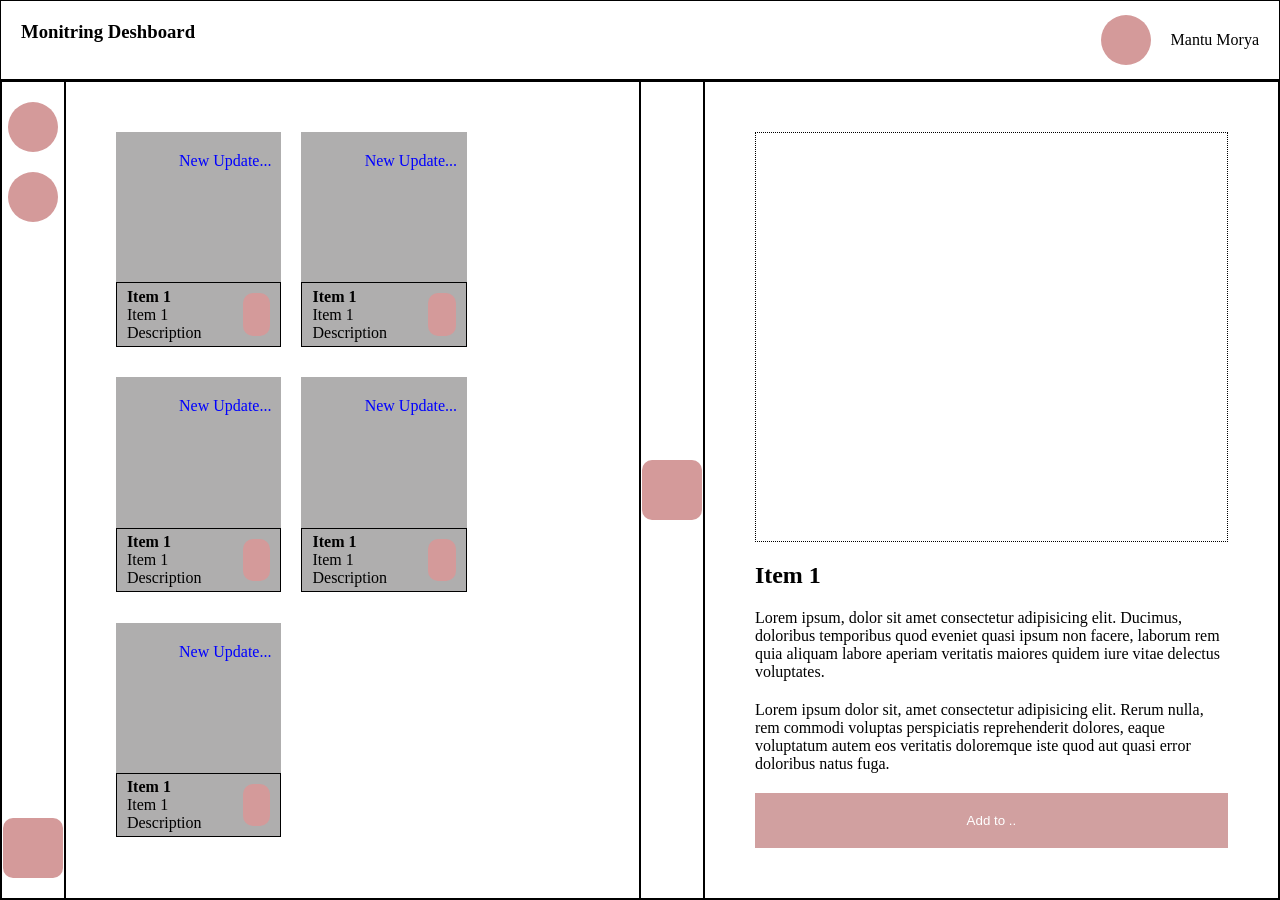
<file: Five/index.html>
<!doctype html>
<html lang="en">
  <head>
    <meta charset="UTF-8" />
    <meta name="viewport" content="width=device-width, initial-scale=1.0" />
    <title>Document</title>
    <link rel="stylesheet" href="index.css" />
  </head>
  <body>
    <div class="container">
      <div class="header">
        <h3>Monitring Deshboard</h3>
        <div class="header-right">
          <div class="header-profile"></div>
          <p>Mantu Morya</p>
        </div>
      </div>
      <div class="main">
        <div class="main-1">
          <div class="main-1-top">
            <div></div>
            <div></div>
          </div>
          <div class="main-1-bottom"></div>
        </div>
        <div class="main-2">
          <div class="card">
            <div class="card-top">
              <p>New Update...</p>
            </div>
            <div class="card-bottom">
              <div>
                <h4>Item 1</h4>
                <p>Item 1 Description</p>
              </div>
              <div class="card-box"></div>
            </div>
          </div>
          <div class="card">
            <div class="card-top">
              <p>New Update...</p>
            </div>
            <div class="card-bottom">
              <div>
                <h4>Item 1</h4>
                <p>Item 1 Description</p>
              </div>
              <div class="card-box"></div>
            </div>
          </div>
          <div class="card">
            <div class="card-top">
              <p>New Update...</p>
            </div>
            <div class="card-bottom">
              <div>
                <h4>Item 1</h4>
                <p>Item 1 Description</p>
              </div>
              <div class="card-box"></div>
            </div>
          </div>
          <div class="card">
            <div class="card-top">
              <p>New Update...</p>
            </div>
            <div class="card-bottom">
              <div>
                <h4>Item 1</h4>
                <p>Item 1 Description</p>
              </div>
              <div class="card-box"></div>
            </div>
          </div>
          <div class="card">
            <div class="card-top">
              <p>New Update...</p>
            </div>
            <div class="card-bottom">
              <div>
                <h4>Item 1</h4>
                <p>Item 1 Description</p>
              </div>
              <div class="card-box"></div>
            </div>
          </div>
        </div>
        <div class="main-3">
          <div class="main-3-box"></div>
        </div>
        <div class="main-4">
          <div class="main-4-img"></div>
          <h2>Item 1</h2>
          <p>
            Lorem ipsum, dolor sit amet consectetur adipisicing elit. Ducimus,
            doloribus temporibus quod eveniet quasi ipsum non facere, laborum
            rem quia aliquam labore aperiam veritatis maiores quidem iure vitae
            delectus voluptates.
          </p>
          <p>
            Lorem ipsum dolor sit, amet consectetur adipisicing elit. Rerum
            nulla, rem commodi voluptas perspiciatis reprehenderit dolores,
            eaque voluptatum autem eos veritatis doloremque iste quod aut quasi
            error doloribus natus fuga.
          </p>
          <button>Add to ..</button>
        </div>
      </div>
    </div>
  </body>
</html>
</file>
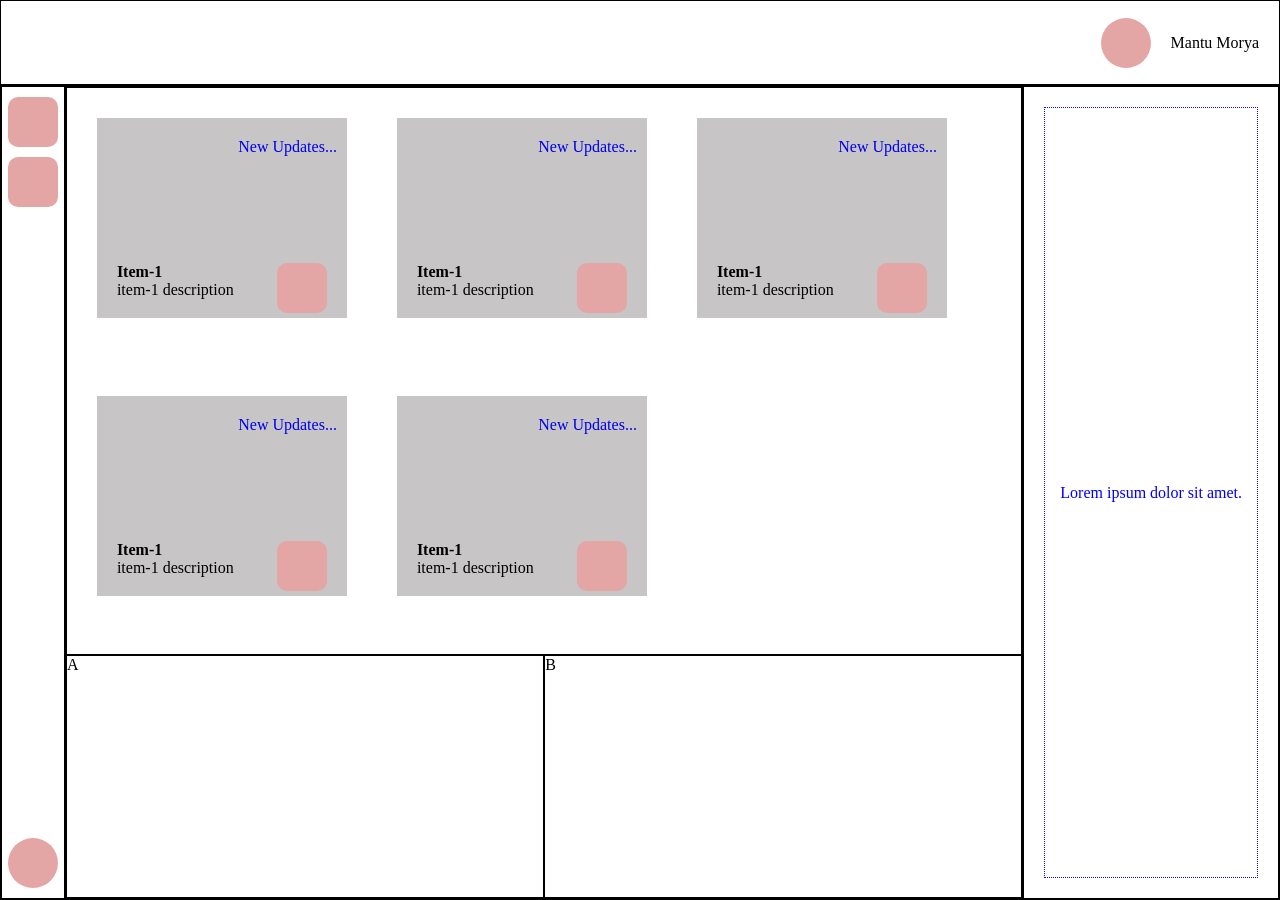
<file: Four/index.html>
<!doctype html>
<html lang="en">
  <head>
    <meta charset="UTF-8" />
    <meta name="viewport" content="width=device-width, initial-scale=1.0" />
    <title>Document</title>
    <link rel="stylesheet" href="index.css" />
  </head>
  <body>
    <div class="container">
      <div class="header">
        <div class="header-profile"></div>
        <div>Mantu Morya</div>
      </div>
      <div class="main">
        <div class="sidebar-left">
          <div class="leftsidebar-top">
            <div class="leftsidebar-top-1"></div>
            <div class="leftsidebar-top-2"></div>
          </div>
          <div class="leftsidebar-bottom"></div>
        </div>
        <div class="mid">
          <div class="mid-top">
            <div class="card">
              <div class="card-top">
                <a href="#">New Updates...</a>
              </div>
              <div class="card-bottom">
                <div>
                  <h4>Item-1</h4>
                  <p>item-1 description</p>
                </div>
                <div class="card-box"></div>
              </div>
            </div>
            <div class="card">
              <div class="card-top">
                <a href="#">New Updates...</a>
              </div>
              <div class="card-bottom">
                <div>
                  <h4>Item-1</h4>
                  <p>item-1 description</p>
                </div>
                <div class="card-box"></div>
              </div>
            </div>
            <div class="card">
              <div class="card-top">
                <a href="#">New Updates...</a>
              </div>
              <div class="card-bottom">
                <div>
                  <h4>Item-1</h4>
                  <p>item-1 description</p>
                </div>
                <div class="card-box"></div>
              </div>
            </div>
            <div class="card">
              <div class="card-top">
                <a href="#">New Updates...</a>
              </div>
              <div class="card-bottom">
                <div>
                  <h4>Item-1</h4>
                  <p>item-1 description</p>
                </div>
                <div class="card-box"></div>
              </div>
            </div>
            <div class="card">
              <div class="card-top">
                <a href="#">New Updates...</a>
              </div>
              <div class="card-bottom">
                <div>
                  <h4>Item-1</h4>
                  <p>item-1 description</p>
                </div>
                <div class="card-box"></div>
              </div>
            </div>
          </div>
          <div class="mid-bottom">
            <div>A</div>
            <div>B</div>
          </div>
        </div>
        <div class="sidebar-right">
          <div>Lorem ipsum dolor sit amet.</div>
        </div>
      </div>
    </div>
  </body>
</html>
</file>
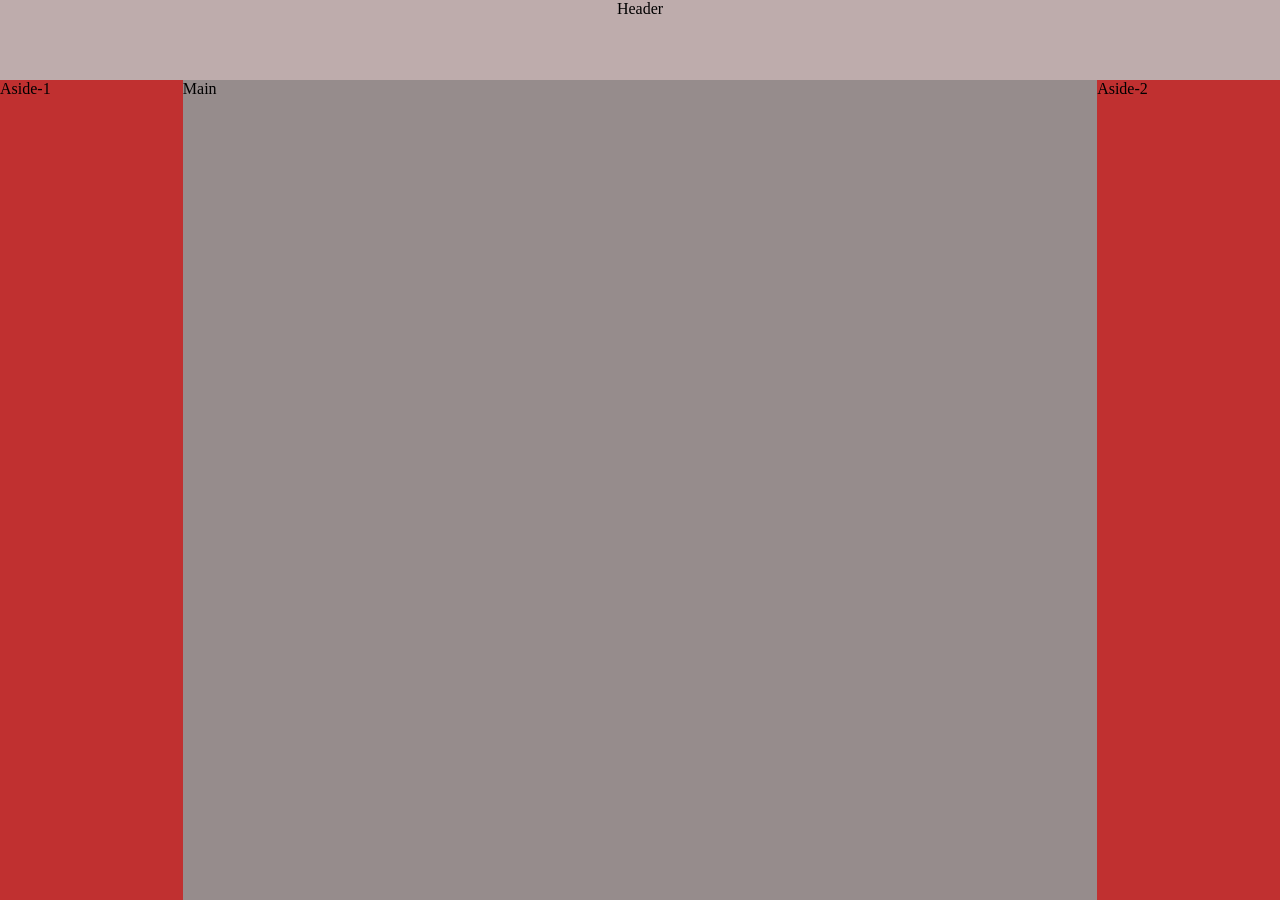
<file: One/index.html>
<!doctype html>
<html lang="en">
  <head>
    <meta charset="UTF-8" />
    <meta name="viewport" content="width=device-width, initial-scale=1.0" />
    <title>Document</title>
    <link rel="stylesheet" href="./index.css" />
  </head>
  <body>
    <header class="header">Header</header>
    <div class="container">
      <aside class="aside-1">Aside-1</aside>
      <main class="main">
        <div class="main-content">Main</div>
      </main>
      <aside class="aside-1">Aside-2</aside>
    </div>
  </body>
</html>
</file>
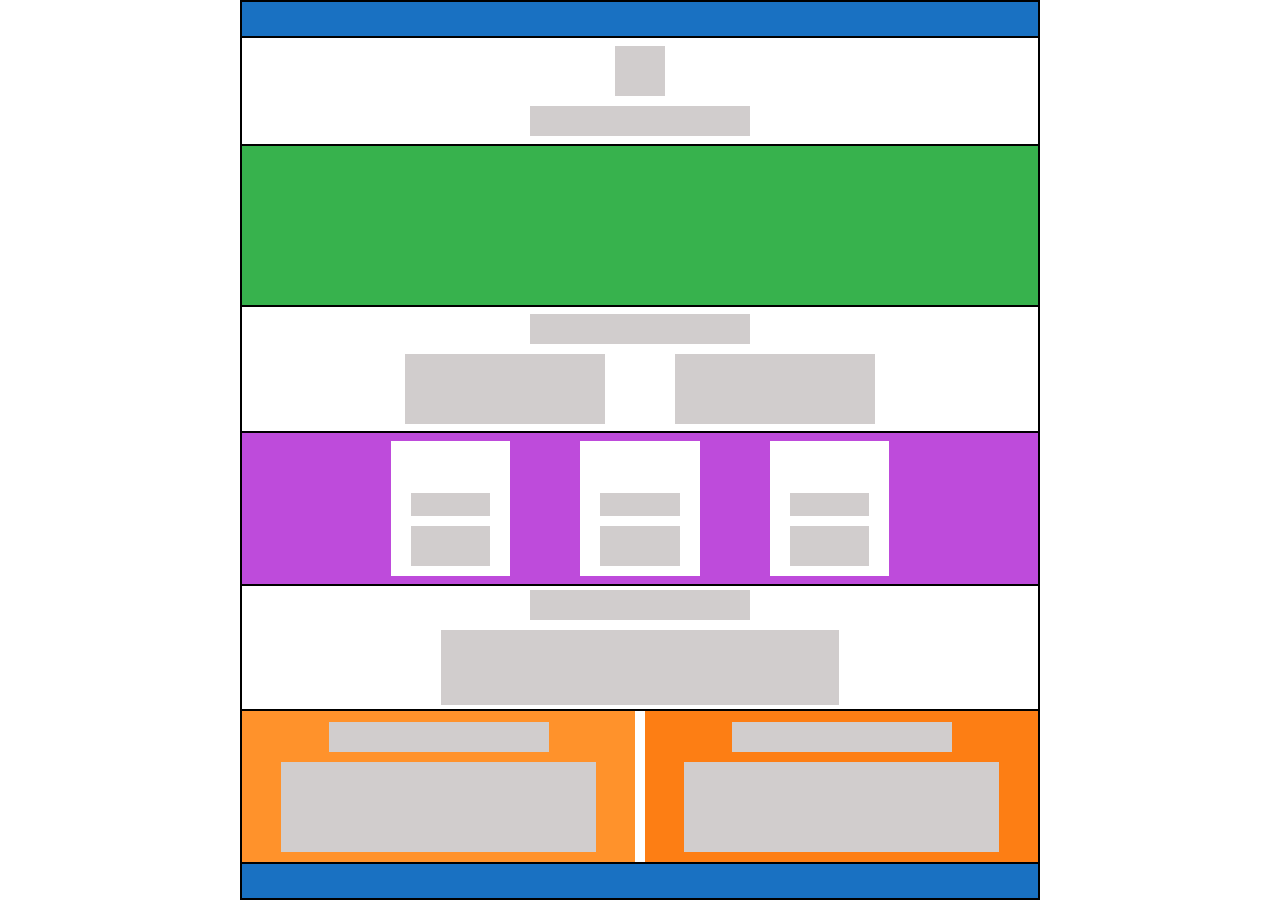
<file: Six/index.html>
<!doctype html>
<html lang="en">
  <head>
    <meta charset="UTF-8" />
    <meta name="viewport" content="width=device-width, initial-scale=1.0" />
    <title>Document</title>
    <link rel="stylesheet" href="index.css" />
  </head>
  <body>
    <div class="container">
      <div class="one"></div>
      <div class="two">
        <div class="two-top"></div>
        <div class="two-bottom"></div>
      </div>
      <div class="three"></div>
      <div class="four">
        <div class="four-top"></div>
        <div class="four-bottom">
          <div></div>
          <div></div>
        </div>
      </div>
      <div class="five">
        <div class="card">
          <div class="card-top"></div>
          <div class="card-bottom"></div>
        </div>
        <div class="card">
          <div class="card-top"></div>
          <div class="card-bottom"></div>
        </div>
        <div class="card">
          <div class="card-top"></div>
          <div class="card-bottom"></div>
        </div>
      </div>
      <div class="six">
        <div class="five-top"></div>
        <div class="five-bottom"></div>
      </div>
      <div class="seven">
        <div class="seven-left">
          <div class="seven-top"></div>
          <div class="seven-bottom"></div>
        </div>
        <div class="seven-right">
          <div class="seven-top"></div>
          <div class="seven-bottom"></div>
        </div>
      </div>
      <div class="eight"></div>
    </div>
  </body>
</html>
</file>
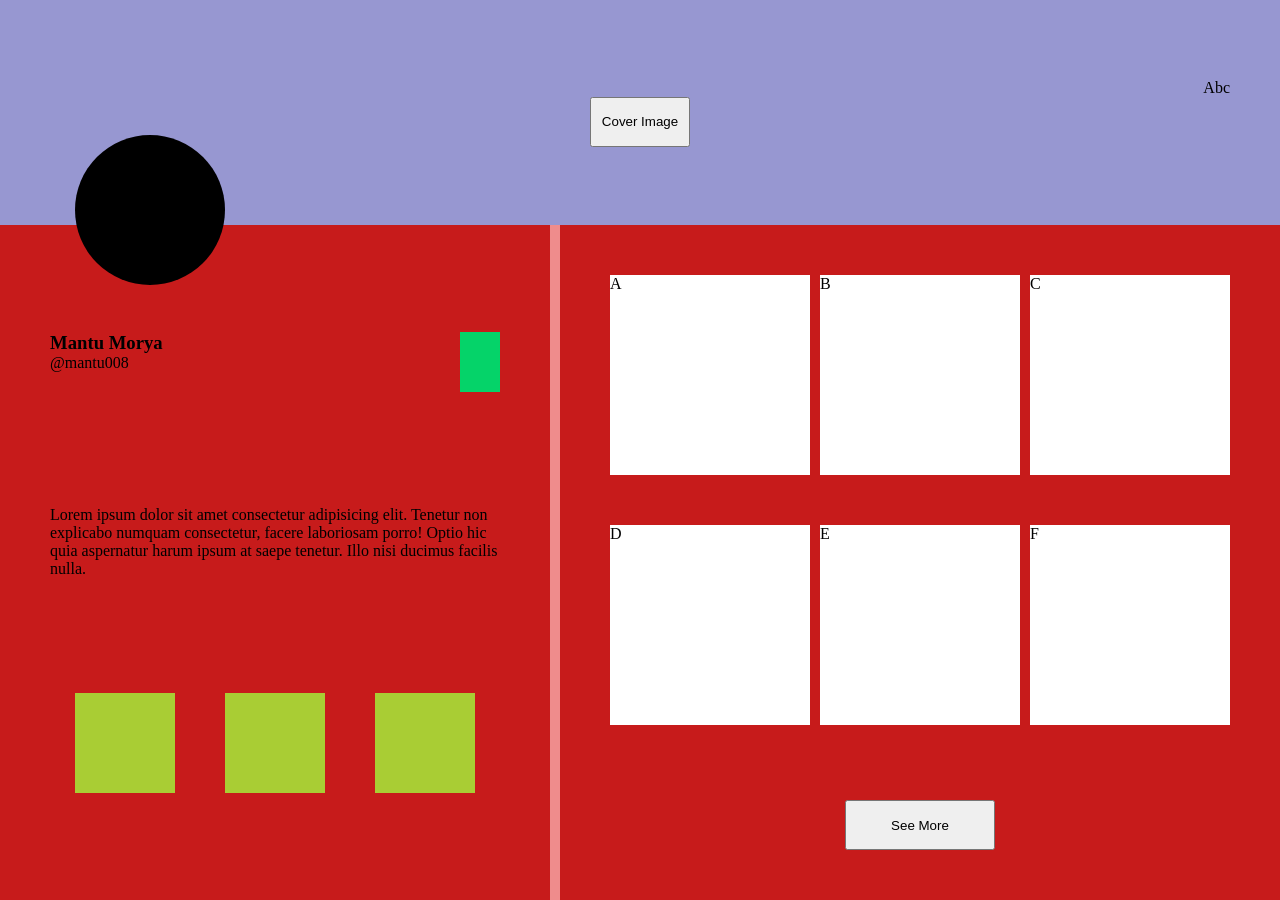
<file: Three/index.html>
<!doctype html>
<html lang="en">
  <head>
    <meta charset="UTF-8" />
    <meta name="viewport" content="width=device-width, initial-scale=1.0" />
    <title>Document</title>
    <style>
      * {
        margin: 0;
        padding: 0;
        box-sizing: border-box;
      }

      body,
      html {
        height: 100%;
        width: 100%;
      }

      .container {
        height: 100vh;
        display: flex;
        flex-direction: column;
        position: relative;
      }

      .cont-child-top {
        background: #9797d1;
        flex: 1;
        display: flex;
        flex-direction: column;
        align-items: center;
        justify-content: center;
      }

      .cont-child-top p {
        align-self: flex-end;
        padding-right: 50px;
      }

      .cont-child-top button {
        height: 50px;
        width: 100px;
      }

      .cont-child-bottom {
        background: #ef8c8c;
        flex: 3;
        display: flex;
        justify-content: space-between;
        gap: 10px;
      }

      .cont-child-bottom > div {
        width: 100%;
        background: #c71b1b;
      }

      .cont-child-profile {
        background: #000;
        height: 150px;
        width: 150px;
        position: absolute;
        border-radius: 50%;
        transform: translate(50%, 90%);
      }

      .left-cont {
        padding: 50px;
        display: flex;
        flex-direction: column;
        justify-content: space-around;
        align-items: start;
      }

      .profile-box {
        width: 100%;
        display: flex;
        gap: 50px;
        align-items: center;
        justify-content: center;
      }

      .profile-box-child {
        height: 100px;
        width: 100px;
        background: #a9cd34;
      }

      .profile-neme {
        width: 100%;
        display: flex;
        justify-content: space-between;
      }

      .profile-neme-right {
        height: 60px;
        width: 40px;
        background: #05d369;
      }

      .right-cont {
        display: flex;
        flex-direction: column;
        gap: 20px;
        justify-content: space-between;
        padding: 50px;
        align-items: center;
      }

      .grid {
        display: grid;
        grid-template-columns: repeat(3, 1fr);
        grid-template-rows: repeat(2, 1fr);
        row-gap: 50px;
        column-gap: 10px;
      }

      .grid > div {
        height: 200px;
        width: 200px;
        background: #ffffff;
      }

      .right-cont button {
        height: 50px;
        width: 150px;
      }
    </style>
  </head>
  <body>
    <div class="container">
      <div class="cont-child-top">
        <p>Abc</p>
        <button>Cover Image</button>
      </div>
      <div class="cont-child-bottom">
        <div class="left-cont">
          <div class="profile-neme">
            <div class="profile-neme-left">
              <h3>Mantu Morya</h3>
              <p>@mantu008</p>
            </div>
            <div class="profile-neme-right"></div>
          </div>
          <p class="profile-about">
            Lorem ipsum dolor sit amet consectetur adipisicing elit. Tenetur non
            explicabo numquam consectetur, facere laboriosam porro! Optio hic
            quia aspernatur harum ipsum at saepe tenetur. Illo nisi ducimus
            facilis nulla.
          </p>

          <div class="profile-box">
            <div class="profile-box-child"></div>
            <div class="profile-box-child"></div>
            <div class="profile-box-child"></div>
          </div>
        </div>
        <div class="right-cont">
          <div class="grid">
            <div>A</div>
            <div>B</div>
            <div>C</div>
            <div>D</div>
            <div>E</div>
            <div>F</div>
          </div>
          <button>See More</button>
        </div>
      </div>
      <div class="cont-child-profile"></div>
    </div>
  </body>
</html>
</file>
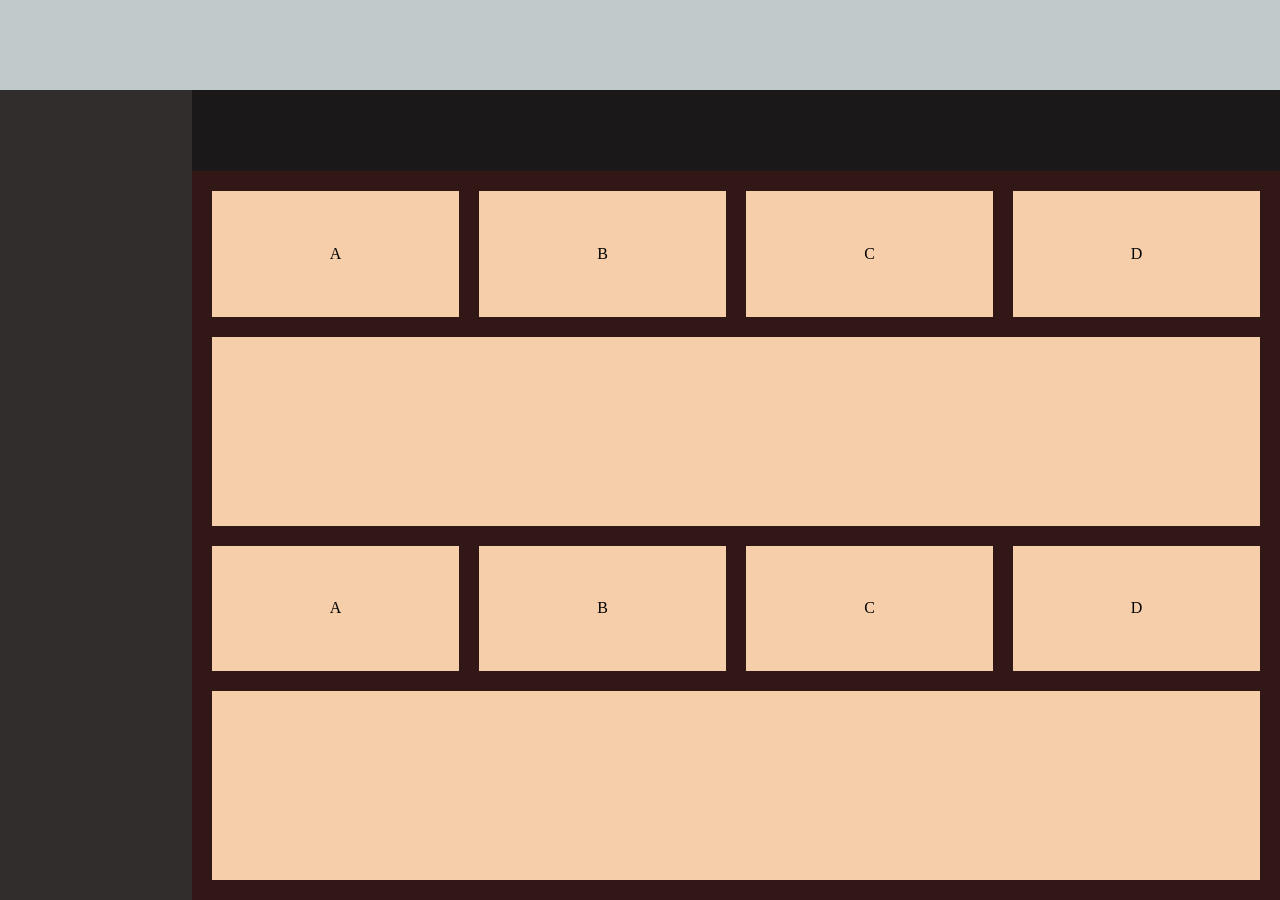
<file: Two copy/index.html>
<!doctype html>
<html lang="en">
  <head>
    <meta charset="UTF-8" />
    <meta name="viewport" content="width=device-width, initial-scale=1.0" />
    <title>Document</title>
    <link rel="stylesheet" href="index.css" />
  </head>
  <body>
    <div class="container">
      <header class="nav"></header>
      <main class="main">
        <aside class="aside"></aside>
        <div class="main-cont">
          <div class="main-cont-nav"></div>
          <div class="main-cont-main">
            <div class="top-main-card">
              <div class="card">A</div>
              <div class="card">B</div>
              <div class="card">C</div>
              <div class="card">D</div>
            </div>
            <div class="traffic"></div>
            <div class="top-main-card">
              <div class="card">A</div>
              <div class="card">B</div>
              <div class="card">C</div>
              <div class="card">D</div>
            </div>
            <div class="traffic"></div>
          </div>
        </div>
      </main>
    </div>
  </body>
</html>
</file>
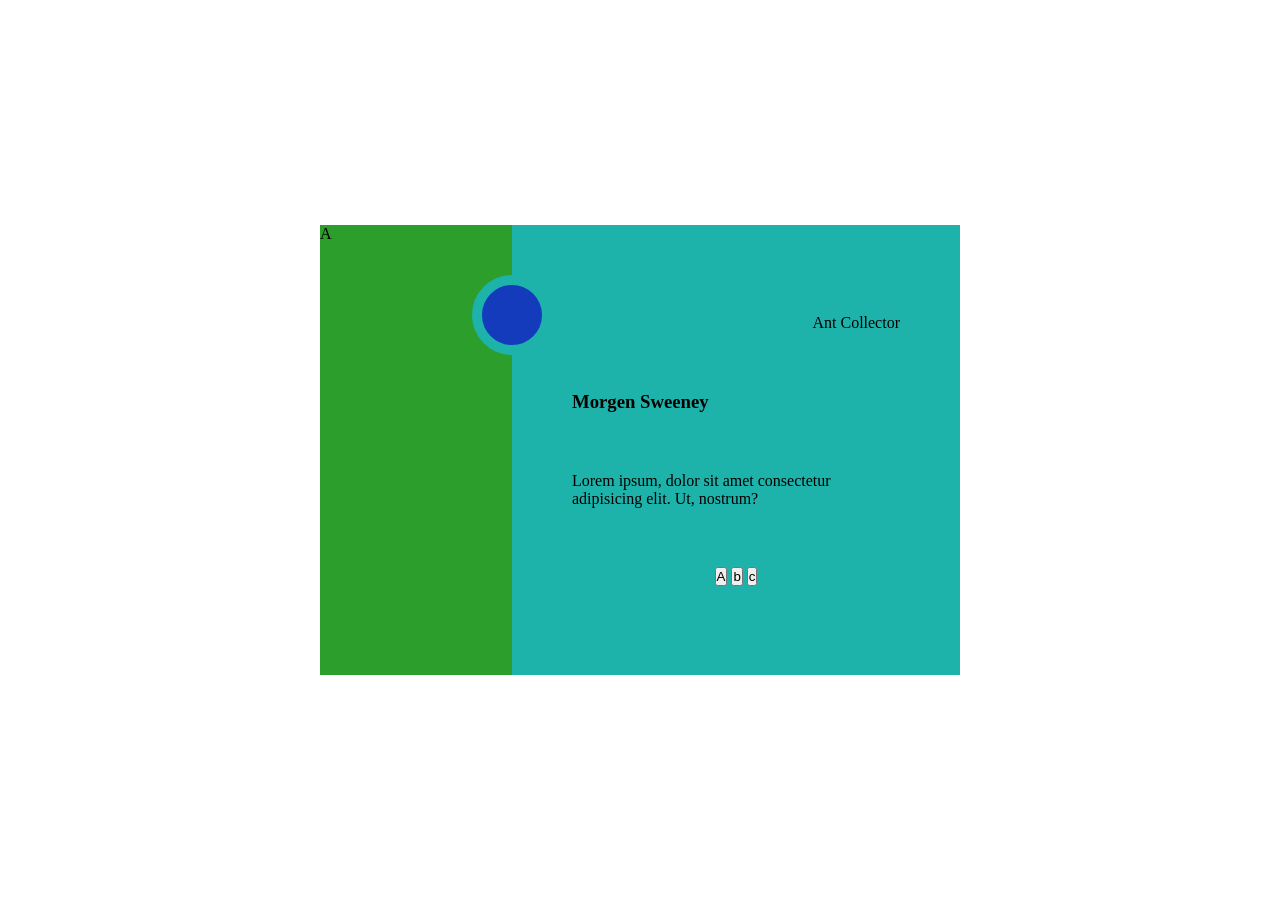
<file: Two/index.html>
<!doctype html>
<html lang="en">
  <head>
    <meta charset="UTF-8" />
    <meta name="viewport" content="width=device-width, initial-scale=1.0" />
    <title>Document</title>
    <link rel="stylesheet" href="./index.css" />
  </head>
  <body>
    <div class="container">
      <div class="left-card">A</div>
      <div class="right-card">
        <p class="first-para">Ant Collector</p>
        <h3 class="head-right">Morgen Sweeney</h3>
        <p>
          Lorem ipsum, dolor sit amet consectetur adipisicing elit. Ut, nostrum?
        </p>
        <div>
          <button>A</button>
          <button>b</button>
          <button>c</button>
        </div>
      </div>
      <div class="round-circle"></div>
    </div>
  </body>
</html>
</file>
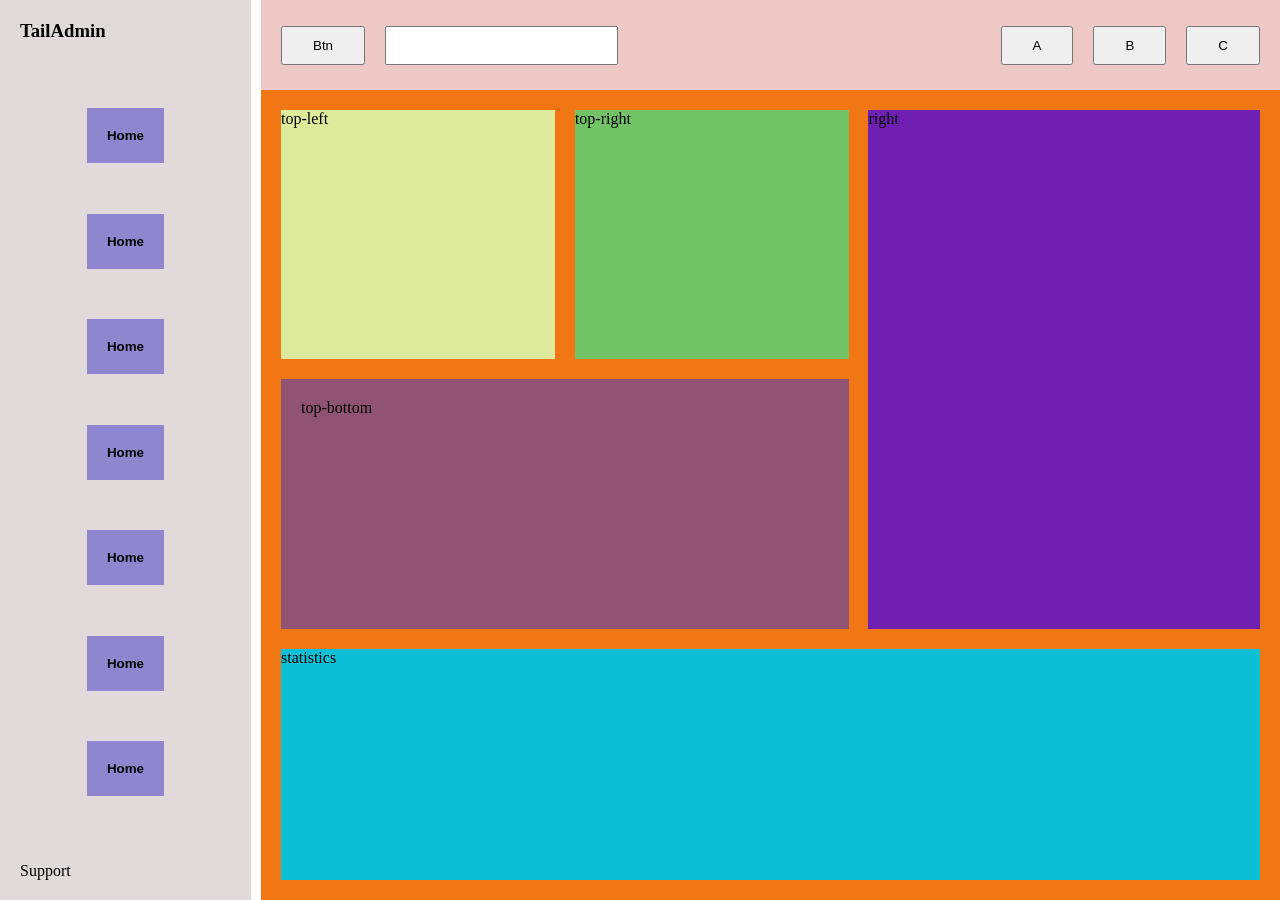
<file: weekend-1/One/index.html>
<!doctype html>
<html lang="en">
  <head>
    <meta charset="UTF-8" />
    <meta name="viewport" content="width=device-width, initial-scale=1.0" />
    <title>Document</title>
    <link rel="stylesheet" href="./CSS/index.css" />
    <link rel="stylesheet" href="./CSS/responsive.css" />
  </head>
  <body>
    <div class="container">
      <aside class="left-sidebar">
        <h3>TailAdmin</h3>
        <div class="mid-aside-btn">
          <button class="aside-mid-btn">Home</button>
          <button class="aside-mid-btn">Home</button>
          <button class="aside-mid-btn">Home</button>
          <button class="aside-mid-btn">Home</button>
          <button class="aside-mid-btn">Home</button>
          <button class="aside-mid-btn">Home</button>
          <button class="aside-mid-btn">Home</button>
        </div>
        <p class="left-sidebar-support">Support</p>
        <p class="left-sidebar-hemburger">
          <svg
            xmlns="http://www.w3.org/2000/svg"
            width="32"
            height="32"
            fill="#000000"
            viewBox="0 0 256 256"
          >
            <path
              d="M224,128a8,8,0,0,1-8,8H40a8,8,0,0,1,0-16H216A8,8,0,0,1,224,128ZM40,72H216a8,8,0,0,0,0-16H40a8,8,0,0,0,0,16ZM216,184H40a8,8,0,0,0,0,16H216a8,8,0,0,0,0-16Z"
            ></path>
          </svg>
        </p>
      </aside>
      <main class="main">
        <div class="main-top">
          <div class="nav-left">
            <button class="nav-left-btn">Btn</button>
            <input class="nav-left-serch" type="search" />
          </div>

          <div class="nav-right">
            <button>A</button>
            <button>B</button>
            <button>C</button>
          </div>
          <p class="left-sidebar-hemburger">
            <svg
              xmlns="http://www.w3.org/2000/svg"
              width="32"
              height="32"
              fill="#000000"
              viewBox="0 0 256 256"
            >
              <path
                d="M224,128a8,8,0,0,1-8,8H40a8,8,0,0,1,0-16H216A8,8,0,0,1,224,128ZM40,72H216a8,8,0,0,0,0-16H40a8,8,0,0,0,0,16ZM216,184H40a8,8,0,0,0,0,16H216a8,8,0,0,0,0-16Z"
              ></path>
            </svg>
          </p>
        </div>
        <div class="main-botton">
          <div class="main-bottom-top">
            <div class="card-left">
              <div class="card-left-top">
                <div class="card-left-top-left">top-left</div>
                <div class="card-left-top-right">top-right</div>
              </div>
              <div class="card-left-bottom">top-bottom</div>
            </div>
            <div class="card-right">right</div>
          </div>
          <div class="main-bottom-statistics">
            <div class="main-bottom-statistics-card">statistics</div>
          </div>
        </div>
      </main>
    </div>
  </body>
</html>
</file>
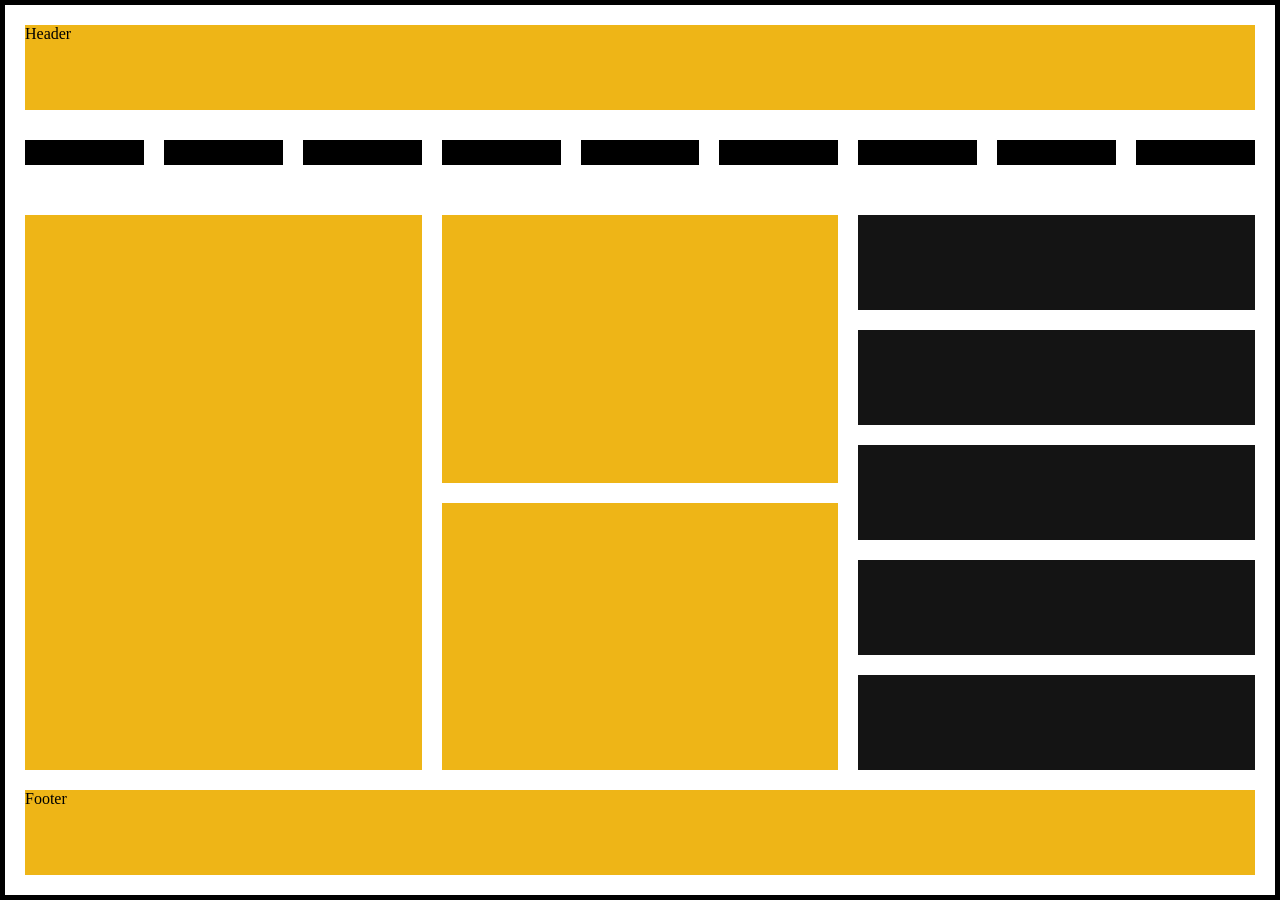
<file: weekend-1/Three/index.html>
<!doctype html>
<html lang="en">
  <head>
    <meta charset="UTF-8" />
    <meta name="viewport" content="width=device-width, initial-scale=1.0" />
    <title>Document</title>
    <link rel="stylesheet" href="./CSS/index.css" />
    <link rel="stylesheet" href="./CSS/responsive.css" />
  </head>
  <body>
    <div class="container">
      <header class="header-main">
        <div class="header">Header</div>
        <nav class="nav">
          <div class="nav-btn"></div>
          <div class="nav-btn"></div>
          <div class="nav-btn"></div>
          <div class="nav-btn"></div>
          <div class="nav-btn"></div>
          <div class="nav-btn"></div>
          <div class="nav-btn"></div>
          <div class="nav-btn"></div>
          <div class="nav-btn"></div>
        </nav>
      </header>
      <main class="main">
        <div class="main-first"></div>
        <div class="main-second">
          <div></div>
          <div></div>
        </div>
        <div class="main-third">
          <div></div>
          <div></div>
          <div></div>
          <div></div>
          <div></div>
        </div>
      </main>
      <footer class="footer">Footer</footer>
    </div>
  </body>
</html>
</file>
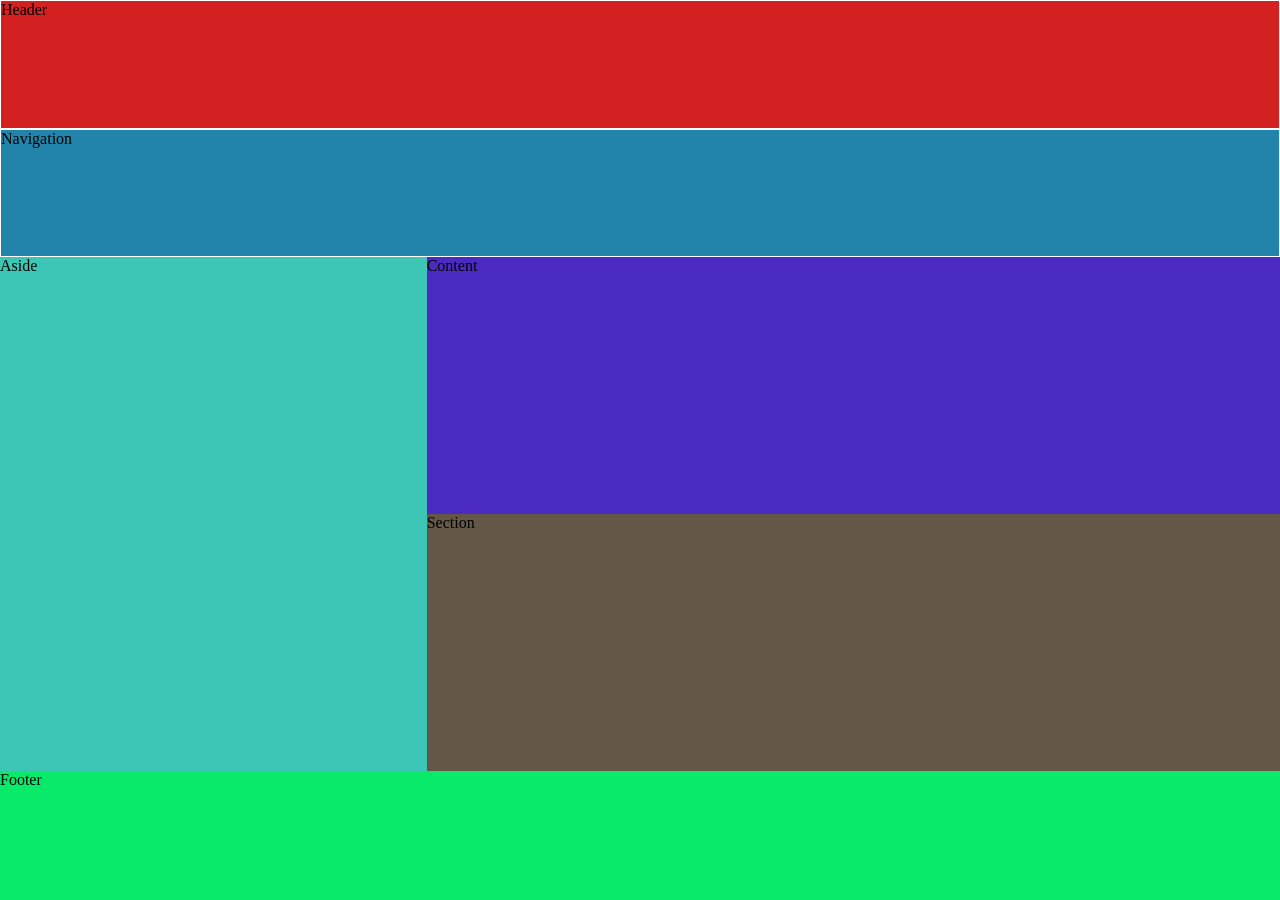
<file: Three/one.html>
<!doctype html>
<html lang="en">
  <head>
    <meta charset="UTF-8" />
    <meta name="viewport" content="width=device-width, initial-scale=1.0" />
    <title>Document</title>
    <style>
      * {
        margin: 0;
        padding: 0;
        box-sizing: border-box;
      }

      body,
      html {
        height: 100%;
        width: 100%;
      }

      .container {
        height: 100vh;
        display: grid;
        grid-template-columns: repeat(3, 1fr);
        grid-template-rows: repeat(7, 1fr);
      }

      .header,
      .nav {
        grid-column: 1/-1;
        background: #d32020;
        border: 1px solid #fff;
      }

      .nav {
        background: #2384ab;
      }

      .aside {
        grid-row: 3/7;
        grid-column: 1/2;
        background: #3dc5b5;
        overflow-y: auto;
      }

      .cont {
        grid-row: 3/5;
        grid-column: 2/-1;
        background: #4b2ac2;
      }

      .sec {
        grid-row: 5/7;
        grid-column: 2/-1;
        background: #645747;
      }

      .foot {
        grid-column: 1/-1;
        background: #09ea6b;
      }

      .aside-text {
        height: 120%;
      }

      @media (max-width: 678px) {
        .container {
          display: flex;
          flex-direction: column;
        }

        .container div {
          height: 100vh;
        }
      }
    </style>
  </head>
  <body>
    <div class="container">
      <div class="header">Header</div>
      <div class="nav">Navigation</div>
      <div class="aside">
        <div class="aside-text">Aside</div>
      </div>
      <div class="cont">Content</div>
      <div class="sec">Section</div>
      <div class="foot">Footer</div>
    </div>
  </body>
</html>
</file>
<file: Five/index.css>
* {
  margin: 0;
  padding: 0;
  box-sizing: border-box;
}

body,
html {
  height: 100%;
  width: 100%;
}

.container {
  height: 100vh;
  display: flex;
  flex-direction: column;
}

.header {
  height: 80px;
  padding: 20px;
  display: flex;
  justify-content: space-between;
  border: 1px solid #000;
}

.main {
  height: calc(100vh - 80px);
  display: flex;
  border: 1px solid #000;
}

.main-1 {
  width: 5%;
  padding: 20px;
  display: flex;
  flex-direction: column;
  justify-content: space-between;
  align-items: center;
  border: 1px solid #000;
}

.main-2 {
  width: 45%;
  padding: 50px;
  display: flex;
  flex-wrap: wrap;
  overflow: auto;
  gap: 20px;
  border: 1px solid #000;
}

.main-3 {
  width: 5%;
  display: flex;
  justify-content: center;
  align-items: center;
  border: 1px solid #000;
}

.main-4 {
  width: 45%;
  padding: 50px;
  display: flex;
  flex-direction: column;
  gap: 20px;
  border: 1px solid #000;
}

.card {
  height: 30%;
  width: 35%;
  display: flex;
  flex-direction: column;
  background: #afaeae;
}

.card-top {
  height: 70%;
  width: 100%;
}

.card-bottom {
  height: 30%;
  padding: 10px;
  display: flex;
  justify-content: space-between;
  align-items: center;
  border: 1px solid #000;
}

.card-box {
  height: 100%;
  width: 20%;
  background: #d49a9a;
  border-radius: 10px;
}

.card-top p {
  margin: 20px 10px;
  text-align: end;
  color: blue;
}

.main-4-img {
  height: 60%;
  width: 100%;
  border: 1px dotted #000;
}

.main-4 button {
  padding: 20px;
  background: #d1a0a0;
  border: none;
  color: white;
}

.main-3-box,
.main-1-bottom {
  height: 60px;
  width: 60px;
  background: #d49a9a;
  border-radius: 10px;
}

.header-right {
  display: flex;
  justify-content: space-between;
  align-items: center;
  gap: 20px;
}

.header-profile,
.main-1-top div {
  height: 50px;
  width: 50px;
  background: #d49a9a;
  border-radius: 50%;
}

.main-1-top {
  display: flex;
  flex-direction: column;
  gap: 20px;
}
</file>
<file: Four/index.css>
* {
  margin: 0;
  padding: 0;
  box-sizing: border-box;
}

body,
html {
  height: 100%;
  width: 100%;
}

.container {
  height: 100vh;
  display: flex;
  flex-direction: column;
}

.header {
  height: 85px;
  padding: 20px;
  display: flex;
  align-items: center;
  justify-content: end;
  gap: 20px;
  border: 1px solid #000;
}

.main {
  height: calc(100vh - 85px);
  display: flex;
  border: 1px solid #000;
}

.sidebar-left {
  width: 5%;
  padding: 10px;
  display: flex;
  flex-direction: column;
  justify-content: space-between;
  align-items: center;
  border: 1px solid #000;
}

.mid {
  width: 75%;
  display: flex;
  flex-direction: column;
  border: 1px solid #000;
}

.sidebar-right {
  width: 20%;
  border: 1px solid #000;
}

.mid-top {
  height: 70%;
  display: flex;
  flex-wrap: wrap;
  gap: 50px;
  padding: 30px;
  overflow: auto;
  border: 1px solid #000;
}

.mid-top > div {
  height: 200px;
  width: 250px;
  background: #c2bfc1e7;
}

.mid-bottom {
  height: 30%;
  display: flex;
}

.mid-bottom > div {
  width: 100%;
  border: 1px solid #000;
}

.sidebar-right {
  padding: 20px;
}

.sidebar-right > div {
  height: 100%;
  width: 100%;
  display: flex;
  justify-content: center;
  align-items: center;
  border: 1px dotted #0f0cbd;
  color: blue;
}

.header-profile,
.leftsidebar-bottom {
  height: 50px;
  width: 50px;
  background: #e4a5a5;
  border-radius: 50%;
}

.leftsidebar-top {
  display: flex;
  flex-direction: column;
  gap: 10px;
}

.leftsidebar-top-1,
.leftsidebar-top-2,
.card-box {
  height: 50px;
  width: 50px;
  background: #e4a5a5;
  border-radius: 10px;
}

.card {
  display: flex;
  flex-direction: column;
}

.card-top {
  height: 70%;
  width: 100%;
}

.card-bottom {
  width: 100%;
  height: 30%;
  padding: 5px 20px;
  display: flex;
  justify-content: space-between;
}

.card-top a {
  padding: 20px 10px;
  display: flex;
  justify-content: end;
  text-decoration: none;
}
</file>
<file: One/index.css>
* {
  margin: 0;
  padding: 0;
  box-sizing: border-box;
}

body,
html {
  height: 100%;
  width: 100%;
}

.header {
  height: 80px;
  background: #beacac;
  text-align: center;
}

.container {
  height: calc(100vh - 80px);
  background: #968c8c;
  display: grid;
  grid-template-rows: repeat(1, 1fr);
  grid-template-columns: 1fr 5fr 1fr;
}

.aside-1 {
  background: #c03030;
}

.main {
  overflow: auto;
}

.main-content {
  height: 120%;
}
</file>
<file: Six/index.css>
* {
  margin: 0;
  padding: 0;
  box-sizing: border-box;
}

body,
html {
  height: 100%;
  width: 100%;
}

.container {
  max-width: 800px;
  width: 100%;
  margin: 0 auto;
  height: 100vh;
  display: grid;
  grid-template-rows: 4% 12% 18% 14% 17% 14% 17% 4%;
  border: 1px solid #000;
}

.container > div {
  border: 1px solid #000;
}

.one,
.eight {
  background: #1971c2;
}

.two,
.four,
.five,
.six {
  display: flex;
  flex-direction: column;
  justify-content: center;
  align-items: center;
  gap: 10px;
}

.two-top,
.two-bottom,
.four-top,
.five-top,
.seven-top,
.four-bottom > div {
  height: 100%;
  background: #d1cdcd;
}

.two-top {
  height: 50px;
  width: 50px;
}

.two-bottom,
.four-top,
.five-top,
.seven-top {
  height: 30px;
  width: 220px;
}

.three {
  background: #37b24d;
}

.four-bottom > div {
  height: 70px;
  width: 200px;
}

.four-bottom {
  display: flex;
  gap: 70px;
}

.five {
  flex-direction: row;
  gap: 70px;
  background: #be4bdb;
}

.five > div {
  height: 90%;
  width: 15%;
  background: #ffff;
}

.five-bottom,
.seven-bottom {
  height: 60%;
  width: 50%;
  background: #d1cdcd;
}

.seven {
  display: flex;
  justify-content: space-between;
  align-items: center;
  gap: 10px;
}

.seven-left,
.seven-right {
  height: 100%;
  width: 100%;
  display: flex;
  flex-direction: column;
  justify-content: center;
  align-items: center;
  gap: 10px;
}

.seven-bottom {
  width: 80%;
}

.seven-left {
  background: #ff922b;
}

.seven-right {
  background: #fd7e14;
}

.card {
  display: flex;
  flex-direction: column;
  justify-content: end;
  align-items: center;
  gap: 10px;
  padding: 10px;
}

.card-top,
.card-bottom {
  background: #d1cdcd;
}

.card-top {
  height: 20%;
  width: 80%;
}

.card-bottom {
  height: 35%;
  width: 80%;
}
</file>
<file: Two copy/index.css>
* {
  margin: 0;
  padding: 0;
  box-sizing: border-box;
}

body,
html {
  height: 100%;
  width: 100%;
}

.container {
  height: 100vh;
  display: grid;
  grid-template-rows: 10% 90%;
  grid-template-columns: repeat(1, 1fr);
  column-gap: 10px;
}

.nav {
  background: #afbcbec9;
}

.main {
  display: grid;
  grid-template-rows: repeat(1, 1fr);
  grid-template-columns: 15% 85%;
  background: #321717;
}

.aside {
  background: #312d2d;
}

.main-cont {
  display: grid;
  grid-template-rows: 10% 90%;
  grid-template-columns: repeat(1, 1fr);
  column-gap: 10px;
}

.main-cont-nav {
  background: #1a1818;
}

.main-cont-main {
  display: flex;
  flex-direction: column;
  padding: 20px;
  gap: 20px;
}

.top-main-card {
  height: 20%;
  display: flex;
  gap: 20px;
  justify-content: space-between;
}

.card {
  height: 100%;
  width: 100%;
  display: flex;
  justify-content: center;
  align-items: center;
  background: #f6cea9;
}

.traffic {
  height: 30%;
  background: #f6cea9;
}
</file>
<file: Two/index.css>
* {
  margin: 0;
  padding: 0;
  box-sizing: border-box;
}

body,
html {
  height: 100%;
  width: 100%;
}

body {
  display: flex;
  justify-content: center;
  align-items: center;
}

.container {
  height: 50%;
  width: 50%;
  display: flex;
  background: #d8a2a2;
  position: relative;
}

.left-card,
.right-card {
  height: 100%;
}

.left-card {
  background: #2c9e2c;
  width: 30%;
}

.right-card {
  background: #1db3ab;
  width: 70%;
  display: flex;
  flex-direction: column;
  justify-content: space-around;
  align-items: center;
  padding: 60px;
}

.round-circle {
  background: #133bbb;
  height: 80px;
  width: 80px;
  position: absolute;
  /* top: 10%;

  left: 25%; */
  top: 20%;
  left: 30%;
  transform: translate(-50%, -50%);
  border-radius: 50%;
  border: 10px solid #1db3ab;
}

.first-para {
  width: 100%;
  text-align: end;
  /* align-self */
}

.head-right {
  width: 100%;
}
</file>
<file: weekend-1/One/CSS/index.css>
* {
  margin: 0;
  padding: 0;
  box-sizing: border-box;
}

body,
html {
  height: 100%;
  width: 100%;
}

.container {
  height: 100vh;
  display: grid;
  grid-template-rows: repeat(1, 1fr);
  grid-template-columns: calc(20% - 5px) calc(80% - 5px);
  column-gap: 10px;
}

.left-sidebar {
  height: 100%;
  background: #e1dada;
  display: flex;
  flex-direction: column;
  justify-content: space-between;
  gap: 20px;
  padding: 20px;
}

.mid-aside h1 {
  height: 10%;
}

.mid-aside p {
  height: 10%;
}

.mid-aside-btn {
  height: 80%;
  display: flex;
  flex-direction: column;
  justify-content: space-between;
  align-items: center;
  gap: 1rem;
}

.mid-aside-btn button {
  padding: 20px;
  border: none;
  display: flex;
  justify-content: center;
  align-items: center;
  font-weight: 600;
  background: #9085cf;
}

.main {
  background: #e1dada;
  display: grid;
  grid-template-rows: 10% 90%;
}

.main-top {
  background: #eec7c7;
}

.main-botton {
  background: #f07713;
  padding: 20px;
}

.main-top {
  display: flex;
  justify-content: space-between;
  padding: 20px;
  align-items: center;
}

.nav-left,
.nav-right {
  display: flex;
  gap: 20px;
}

.nav-left button,
.nav-right button {
  padding: 10px 30px;
}

.nav-left input {
  max-width: 300px;
  padding: 10px 30px;
}

.main-bottom-top {
  height: 70%;
  display: grid;
  grid-template-rows: repeat(1, 1fr);
  grid-template-columns: 58% 40%;
  gap: 2%;
  padding-bottom: 20px;
}

.card-left {
  height: 100%;
  display: flex;
  flex-direction: column;
  gap: 20px;
}

.card-left-top {
  height: 50%;
  display: flex;
  justify-content: space-between;
  gap: 20px;
}

.card-left-top-left {
  width: 100%;
  background: #ddea9c;
}

.card-left-top-right {
  width: 100%;
  background: #72c266;
}

.card-left-bottom {
  height: 50%;

  padding: 20px;
  background: #915373;
}

.card-right {
  background: #6f1fb1;
}

.main-bottom-statistics {
  height: 30%;
  display: flex;
  background: #0dc0d8;
}

.left-sidebar-hemburger {
  display: none;
}
</file>
<file: weekend-1/One/CSS/responsive.css>
@media (max-width: 900px) {
  .container {
    grid-template-rows: auto 1fr;
  }

  .left-sidebar {
    grid-column: 1/-1;
    grid-row: 1/2;
    flex-direction: row;
  }
  .mid-aside-btn {
    flex-direction: row;
  }

  .mid-aside-btn button {
    padding: 10px;
  }

  .main {
    grid-column: 1/-1;
    grid-row: 2/-1;
  }
}

@media (max-width: 715px) {
  .left-sidebar-hemburger {
    display: block;
    cursor: pointer;
  }

  .mid-aside-btn,
  .left-sidebar-support,
  .nav-right {
    display: none;
  }
}

@media (max-width: 650px) {
  .main-bottom-top {
    grid-template-rows: repeat(2, 1fr);
    grid-template-columns: repeat(1, 1fr);
  }
}

@media (max-width: 500px) {
  .nav-left-btn {
    display: none;
  }
}

@media (max-width: 400px) {
  .nav-left-serch {
    width: 200px;
  }
}
</file>
<file: weekend-1/Three/CSS/index.css>
* {
  margin: 0;
  padding: 0;
  box-sizing: border-box;
}

body,
html {
  height: 100%;
  width: 100%;
}

.container {
  height: 100vh;
  display: grid;
  grid-template-rows: 20% 70% 10%;
  grid-template-columns: repeat(1, 1fr);
  column-gap: 10px;
  border: 5px solid #000;
  padding: 20px;
}

.header-main {
  display: flex;
  flex-direction: column;
}

.header,
.footer,
.main-first {
  height: 100%;
  background: #eeb517;
}

.nav {
  height: 100%;
  display: flex;
  justify-content: space-between;
  align-items: center;
  gap: 20px;
}

.nav-btn {
  height: 30%;
  width: 50%;
  background: #000;
}

.main {
  display: grid;
  grid-template-rows: repeat(1, 1fr);
  grid-template-columns: repeat(3, 1fr);
  padding: 20px 0px;
  column-gap: 20px;
  row-gap: 20px;
}

.main-second {
  height: 100%;
  display: flex;
  flex-direction: column;
  gap: 20px;
}

.main-second div {
  height: 100%;
  width: 100%;
  min-height: 30px;
  background: #eeb517;
}

.main-third {
  height: 100%;
  display: flex;
  flex-direction: column;
  gap: 20px;
}

.main-third div {
  height: 100%;
  width: 100%;
  min-height: 30px;
  background: #141414;
}
</file>
<file: weekend-1/Three/CSS/responsive.css>
@media (max-width: 700px) {
  .main {
    grid-template-rows: repeat(2, 1fr);
    grid-template-columns: repeat(2, 1fr);
  }

  .main-third {
    grid-column: 1/-1;
  }
}

@media (max-width: 400px) {
  .main {
    grid-template-rows: repeat(3, 1fr);
    grid-template-columns: repeat(1, 1fr);
  }
}
</file>
